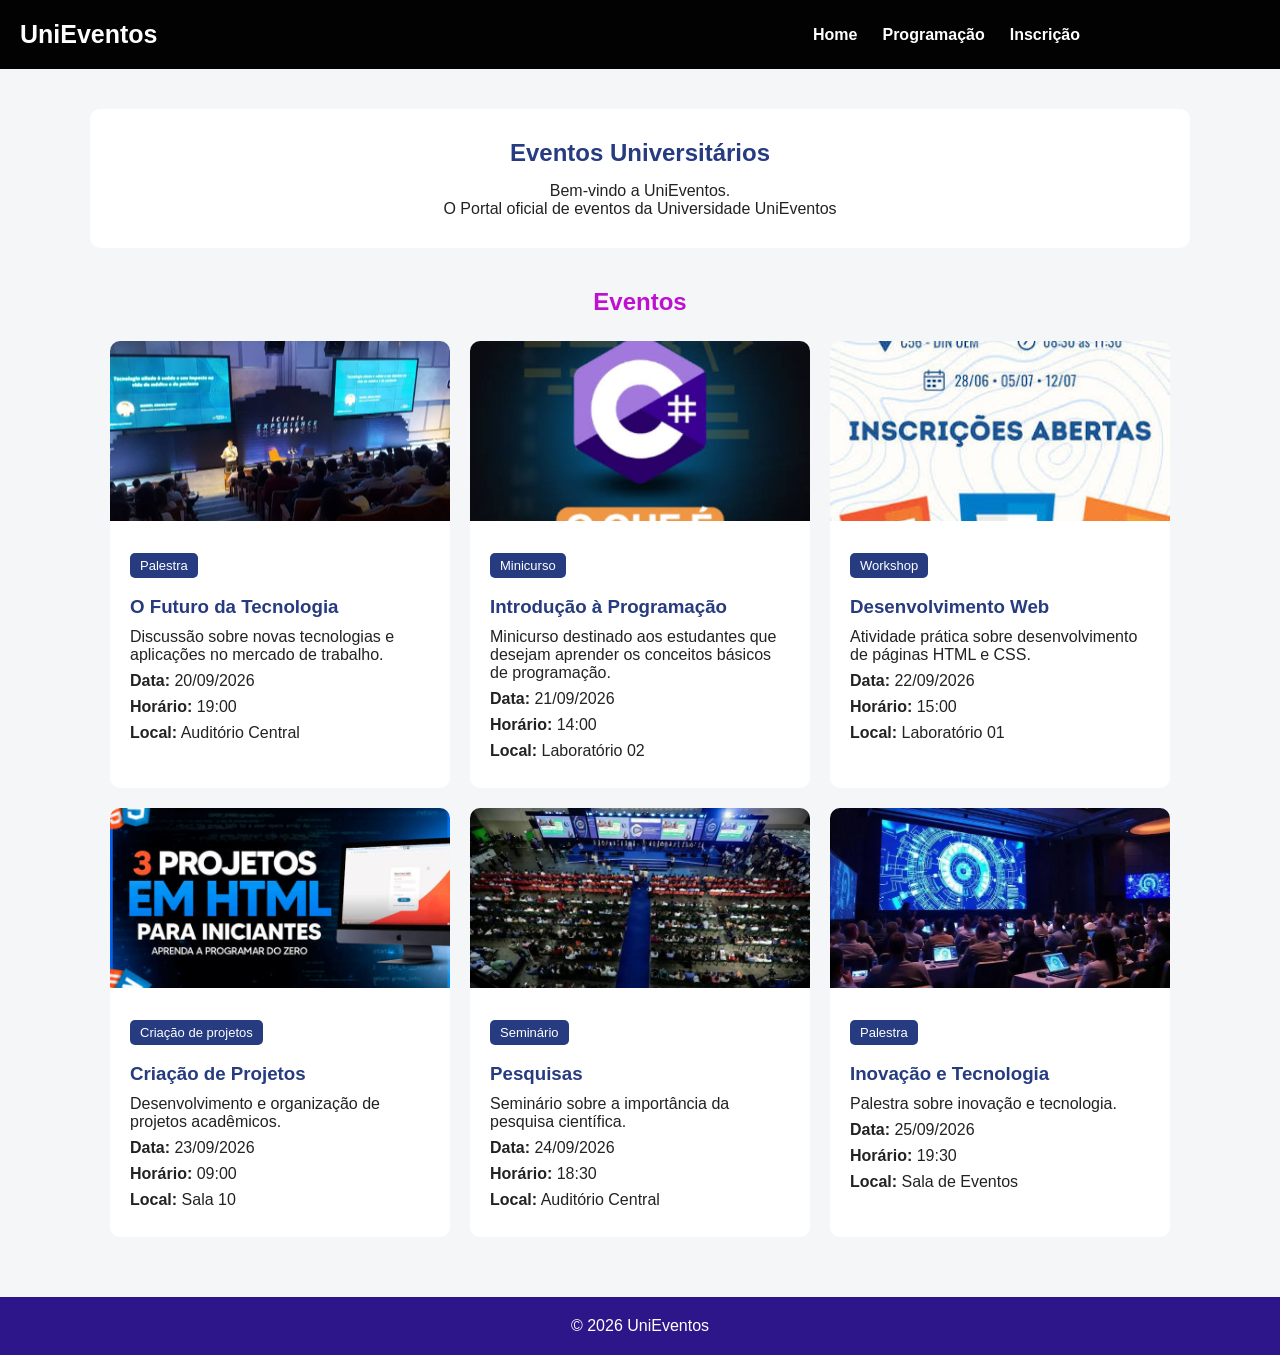
<file: index.html>
<!DOCTYPE html>
<html lang="pt-br">

<head>
    <meta charset="UTF-8">
    <meta name="viewport" content="width=device-width, initial-scale=1.0">
    <title>Home</title>
    <link rel="stylesheet" href="style.css">
</head>

<body>

    <header>
        <nav>
            <h1>UniEventos</h1>

            <ul>
                <li><a href="index.html">Home</a></li>
                <li><a href="programacao.html">Programação</a></li>
                <li><a href="inscricao.html">Inscrição</a></li>
            </ul>
        </nav>
    </header>

    <main>

        <section class="apresentacao">
            <h2>Eventos Universitários</h2>

            <p>
                Bem-vindo a UniEventos. <br> O Portal oficial de eventos da Universidade UniEventos
            </p>
        </section>

        <section class="eventos">

            <h2>Eventos</h2>

            <div class="cards">

                <section class="card">
                    <img src="imagens/palestra.jpg" alt="Palestra sobre tecnologia">

                    <div class="card-conteudo">
                        <p class="categoria">Palestra</p>

                        <h3>O Futuro da Tecnologia</h3>

                        <p>
                            Discussão sobre novas tecnologias e
                            aplicações no mercado de trabalho.
                        </p>

                        <p><strong>Data:</strong> 20/09/2026</p>
                        <p><strong>Horário:</strong> 19:00</p>
                        <p><strong>Local:</strong> Auditório Central</p>
                    </div>
                </section>

                <section class="card">
                    <img src="imagens/minicurso.jpg" alt="Minicurso">

                    <div class="card-conteudo">
                        <p class="categoria">Minicurso</p>

                        <h3>Introdução à Programação</h3>

                        <p>
                            Minicurso destinado aos estudantes que desejam
                            aprender os conceitos básicos de programação.
                        </p>

                        <p><strong>Data:</strong> 21/09/2026</p>
                        <p><strong>Horário:</strong> 14:00</p>
                        <p><strong>Local:</strong> Laboratório 02</p>
                    </div>
                </section>

                <section class="card">
                    <img src="imagens/workshop.jpg" alt="Workshop">

                    <div class="card-conteudo">
                        <p class="categoria">Workshop</p>

                        <h3>Desenvolvimento Web</h3>

                        <p>
                            Atividade prática sobre desenvolvimento de
                            páginas HTML e CSS.
                        </p>

                        <p><strong>Data:</strong> 22/09/2026</p>
                        <p><strong>Horário:</strong> 15:00</p>
                        <p><strong>Local:</strong> Laboratório 01</p>
                    </div>
                </section>

                <section class="card">
                    <img src="imagens/projetos.jpg" alt="projetos">

                    <div class="card-conteudo">
                        <p class="categoria">Criação de projetos</p>

                        <h3>Criação de Projetos</h3>

                        <p>
                            Desenvolvimento e
                            organização de projetos acadêmicos.
                        </p>

                        <p><strong>Data:</strong> 23/09/2026</p>
                        <p><strong>Horário:</strong> 09:00</p>
                        <p><strong>Local:</strong> Sala 10</p>
                    </div>
                </section>

                <section class="card">
                    <img src="imagens/seminario.jpg" alt="Seminário acadêmico">

                    <div class="card-conteudo">
                        <p class="categoria">Seminário</p>

                        <h3>Pesquisas</h3>

                        <p>
                            Seminário sobre a importância da pesquisa
                            científica.
                        </p>

                        <p><strong>Data:</strong> 24/09/2026</p>
                        <p><strong>Horário:</strong> 18:30</p>
                        <p><strong>Local:</strong> Auditório Central</p>
                    </div>
                </section>

                <section class="card">
                    <img src="imagens/tecnologia.jpg" alt="Evento de inovação e tecnologia">

                    <div class="card-conteudo">
                        <p class="categoria">Palestra</p>

                        <h3>Inovação e Tecnologia</h3>

                        <p>
                            Palestra sobre inovação e tecnologia.
                        </p>

                        <p><strong>Data:</strong> 25/09/2026</p>
                        <p><strong>Horário:</strong> 19:30</p>
                        <p><strong>Local:</strong> Sala de Eventos</p>
                    </div>
                </section>

            </div>

        </section>

    </main>

    <footer>
        <p>© 2026 UniEventos</p>
    </footer>

</body>

</html>
</file>
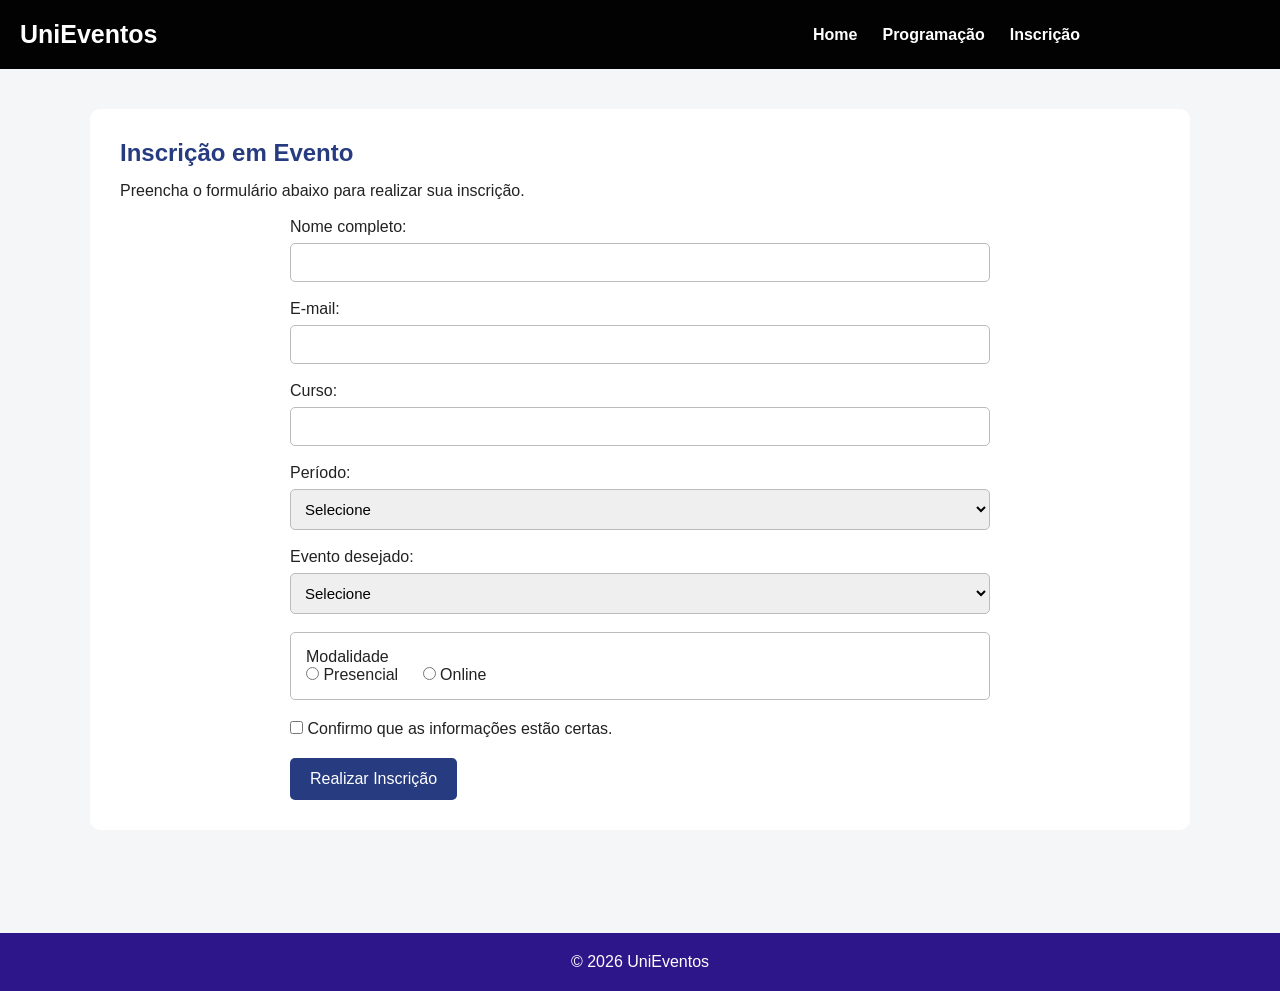
<file: inscricao.html>
<!DOCTYPE html>
<html lang="pt-br">

<head>
    <meta charset="UTF-8">
    <meta name="viewport" content="width=device-width, initial-scale=1.0">
    <title>Inscrição</title>
    <link rel="stylesheet" href="style.css">
</head>

<body>

    <header>
        <nav>
            <h1>UniEventos</h1>

            <ul>
                <li><a href="index.html">Home</a></li>
                <li><a href="programacao.html">Programação</a></li>
                <li><a href="inscricao.html">Inscrição</a></li>
            </ul>
        </nav>
    </header>

    <main>

        <section class="pagina">

            <h2>Inscrição em Evento</h2>

            <p>
                Preencha o formulário abaixo para realizar sua inscrição.
            </p>
            <br>

            <form>

                <div class="campo">
                    <label for="nome">Nome completo:</label>
                    <input type="text" id="nome" name="nome" required>
                </div>

                <div class="campo">
                    <label for="email">E-mail:</label>
                    <input type="email" id="email" name="email" required>
                </div>

                <div class="campo">
                    <label for="curso">Curso:</label>
                    <input type="text" id="curso" name="curso" required>
                </div>

                <div class="campo">
                    <label for="periodo">Período:</label>

                    <select id="periodo" name="periodo" required>
                        <option value="">Selecione</option>
                        <option value="1">1° período</option>
                        <option value="2">2° período</option>
                        <option value="3">3° período</option>
                        <option value="4">4° período</option>
                        <option value="5">5° período</option>
                        <option value="6">6° período</option>
                        <option value="7">7°período</option>
                        <option value="8">8° período</option>
                    </select>
                </div>

                <div class="campo">
                    <label for="evento">Evento desejado:</label>

                    <select id="evento" name="evento" required>
                        <option value="">Selecione</option>
                        <option value="tecnologia">
                            o futuro da tecnologia
                        </option>
                        <option value="programacao">
                            introdução à programação
                        </option>
                        <option value="web">
                            desenvolvimento web
                        </option>
                        <option value="projetos">
                            criação de projetos
                        </option>
                        <option value="pesquisa">
                            pesquisa
                        </option>
                        <option value="inovacao">
                            inovação e tecnologia
                        </option>
                    </select>
                </div>

                <section class="modalidade">

                    <legend>Modalidade</legend>

                    <label>
                        <input type="radio" name="modalidade" value="presencial" required>
                        Presencial
                    </label>

                    <label>
                        <input type="radio" name="modalidade" value="online">
                        Online
                    </label>

                </section>

                <div class="confirmacao">

                    <label>
                        <input type="checkbox" name="confirmacao" required>
                        Confirmo que as informações estão certas.
                    </label>

                </div>

                <button type="submit">Realizar Inscrição</button>

            </form>

        </section>

    </main>

    <footer class="inscricao">
        <p>© 2026 UniEventos</p>
    </footer>

</body>

</html>
</file>
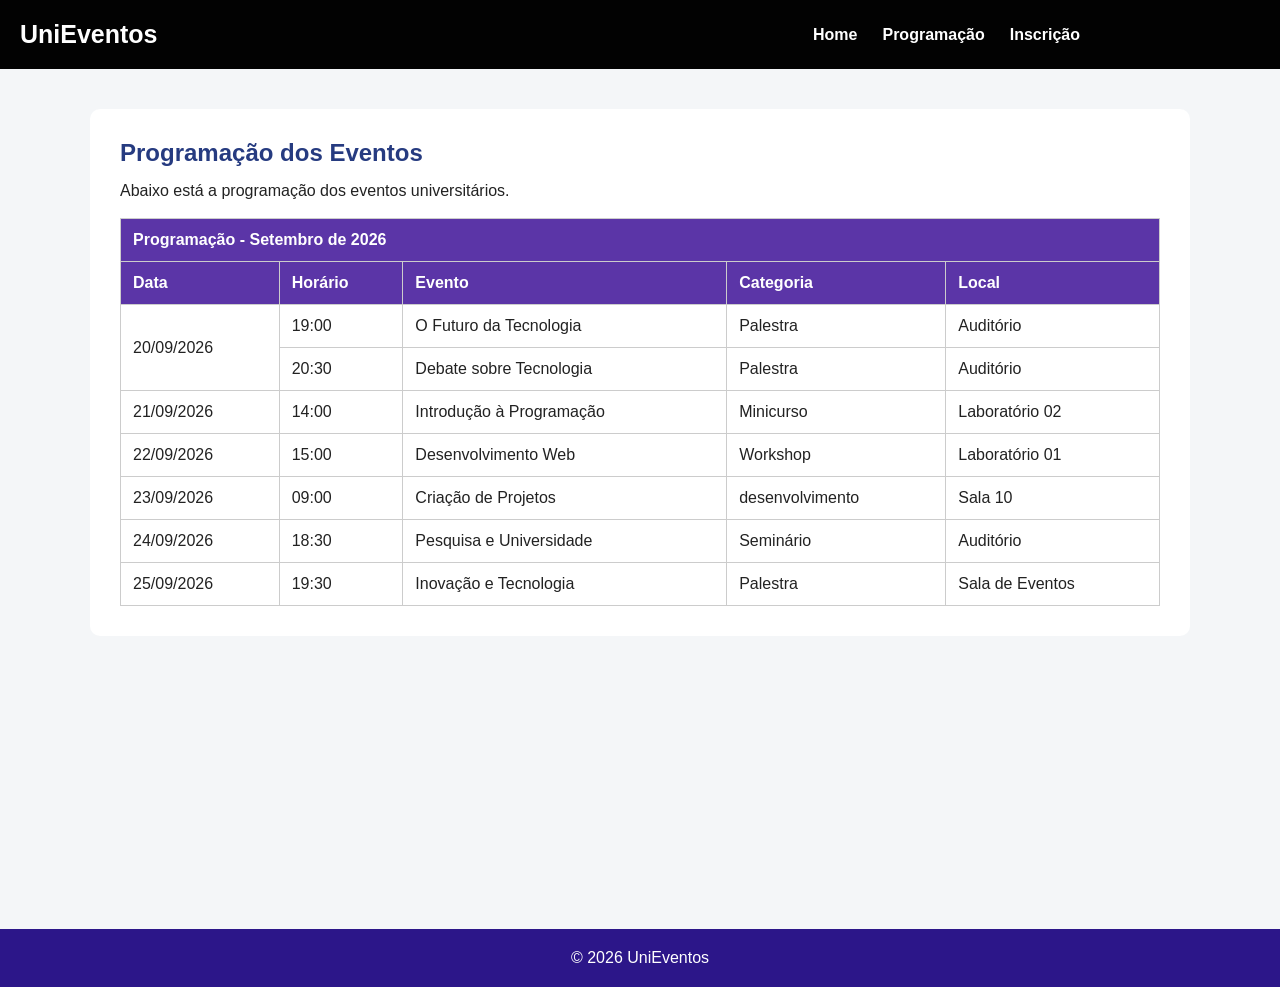
<file: programacao.html>
<!DOCTYPE html>
<html lang="pt-br">

<head>
    <meta charset="UTF-8">
    <meta name="viewport" content="width=device-width, initial-scale=1.0">
    <title>Programação</title>
    <link rel="stylesheet" href="style.css">
</head>

<body>

    <header>
        <nav>
            <h1>UniEventos</h1>

            <ul>
                <li><a href="index.html">Home</a></li>
                <li><a href="programacao.html">Programação</a></li>
                <li><a href="inscricao.html">Inscrição</a></li>
            </ul>
        </nav>
    </header>

    <main>

        <section class="pagina">

            <h2>Programação dos Eventos</h2>

            <p>
                Abaixo está a programação dos eventos
                universitários.
            </p>
            <br>

            <div class="tabela-container">

                <table>

                    <thead>
                        <tr>
                            <th colspan="5">Programação - Setembro de 2026</th>
                        </tr>

                        <tr>
                            <th>Data</th>
                            <th>Horário</th>
                            <th>Evento</th>
                            <th>Categoria</th>
                            <th>Local</th>
                        </tr>
                    </thead>

                    <tbody>

                        <tr>
                            <td rowspan="2">20/09/2026</td>
                            <td>19:00</td>
                            <td>O Futuro da Tecnologia</td>
                            <td>Palestra</td>
                            <td>Auditório</td>
                        </tr>

                        <tr>
                            <td>20:30</td>
                            <td>Debate sobre Tecnologia</td>
                            <td>Palestra</td>
                            <td>Auditório</td>
                        </tr>

                        <tr>
                            <td>21/09/2026</td>
                            <td>14:00</td>
                            <td>Introdução à Programação</td>
                            <td>Minicurso</td>
                            <td>Laboratório 02</td>
                        </tr>

                        <tr>
                            <td>22/09/2026</td>
                            <td>15:00</td>
                            <td>Desenvolvimento Web</td>
                            <td>Workshop</td>
                            <td>Laboratório 01</td>
                        </tr>

                        <tr>
                            <td>23/09/2026</td>
                            <td>09:00</td>
                            <td>Criação de Projetos</td>
                            <td>desenvolvimento</td>
                            <td>Sala 10</td>
                        </tr>

                        <tr>
                            <td>24/09/2026</td>
                            <td>18:30</td>
                            <td>Pesquisa e Universidade</td>
                            <td>Seminário</td>
                            <td>Auditório</td>
                        </tr>

                        <tr>
                            <td>25/09/2026</td>
                            <td>19:30</td>
                            <td>Inovação e Tecnologia</td>
                            <td>Palestra</td>
                            <td>Sala de Eventos</td>
                        </tr>

                    </tbody>

                </table>

            </div>

        </section>

    </main>

    <footer class="programacao">
        <p>© 2026 UniEventos</p>
    </footer>

</body>

</html>
</file>
<file: style.css>
* {
    margin: 0;
    padding: 0;
    box-sizing: border-box;
}

body {
    font-family: Arial;
    background-color: #f4f6f8;
    color: #222;
}

header {
    background-color: #020202;
    color: white;
}

nav {
    padding: 20px;  
    display: flex;
    justify-content: space-between;
    align-items: center;
    max-width: 1100px;
    width: 100%;
}

nav h1 {
    font-size: 25px;
}

nav ul {
    list-style: none;
    display: flex;
    gap: 25px;
}

nav a {
    color: white;
    text-decoration: none;
    font-weight: bold;
}

.apresentacao {
    width: 1100px;
    margin: 40px auto;
    padding: 30px;
    text-align: center;
    background-color: white;
    border-radius: 10px;
}

.apresentacao h2 {
    color: #263b80;
    margin-bottom: 15px;
}

.apresentacao p {
    height: 1.6;
}

.eventos {
    width: 1100px;
    margin: 40px auto;
}

.eventos h2 {
    text-align: center;
    margin-bottom: 25px;
    color: #bf10cf;
}

.cards {
    display: flex;
    flex-wrap: wrap;
    gap: 20px;
    justify-content: center;
}

.card {
    width: 340px;
    background-color: white;
    border-radius: 10px;
    overflow: hidden;
}

.card img {
    width: 100%;
    height: 180px;
    object-fit: cover;
}

.card-conteudo {
    padding: 20px;
}

.card-conteudo h3 {
    margin: 10px 0;
    color: #263b80;
}

.card-conteudo p {
    margin: 8px 0;
    height: 1.4;
}

.categoria {
    display: inline-block;
    background-color: #263b80;
    color: white;
    padding: 5px 10px;
    border-radius: 5px;
    font-size: 13px;
}

.pagina {
    max-width: 1100px;
    margin: 40px auto;
    padding: 30px;
    background-color: white;
    border-radius: 10px;
}

.pagina h2 {
    color: #263b80;
    margin-bottom: 15px;
}

table {
    width: 100%;
    border-collapse: collapse;
}

th, td {
    border: 1px solid #ccc;
    padding: 12px;
    text-align: left;
}

th {
    background-color: #5b35a7;
    color: white;
}

form {
    width: 700px;
    margin: auto;
}

.campo {
    display: flex;
    flex-direction: column;
    margin-bottom: 18px;
}

.campo label {
    margin-bottom: 7px;
}

input, select {
    padding: 10px;
    border: 1px solid #bbb;
    border-radius: 5px;
    font-size: 15px;
}

.modalidade {
    border: 1px solid #bbb;
    padding: 15px;
    margin-bottom: 20px;
    border-radius: 5px;
}

.modalidade label {
    margin-right: 20px;
}

.confirmacao {
    margin-bottom: 20px;
}

button {
    background-color: #263b80;
    color: white;
    border: none;
    padding: 12px 20px;
    border-radius: 5px;
    font-size: 16px;
}

button:hover {
    background-color: #1b2c63;
}

footer {
    margin-top: 60px;
    padding: 20px;
    background-color: #2c1689;
    color: white;
    text-align: center;
}

.programacao{
    margin-top: 293px;
    padding: 20px;
    background-color: #2c1689;
    color: white;
    text-align: center;
}

.inscricao{
    margin-top: 103px;
    padding: 20px;
    background-color: #2c1689;
    color: white;
    text-align: center;
}

@media (max-width: 700px) {

    nav {
        flex-direction: column;
        gap: 15px;
    }

    nav ul {
        gap: 15px;
    }

    .apresentacao, .eventos, .pagina {
        margin: 20px 10px;
        padding: 20px;
    }

    .card {
        width: 100%;
    }

    table {
        min-width: 700px;
    }
}
</file>
